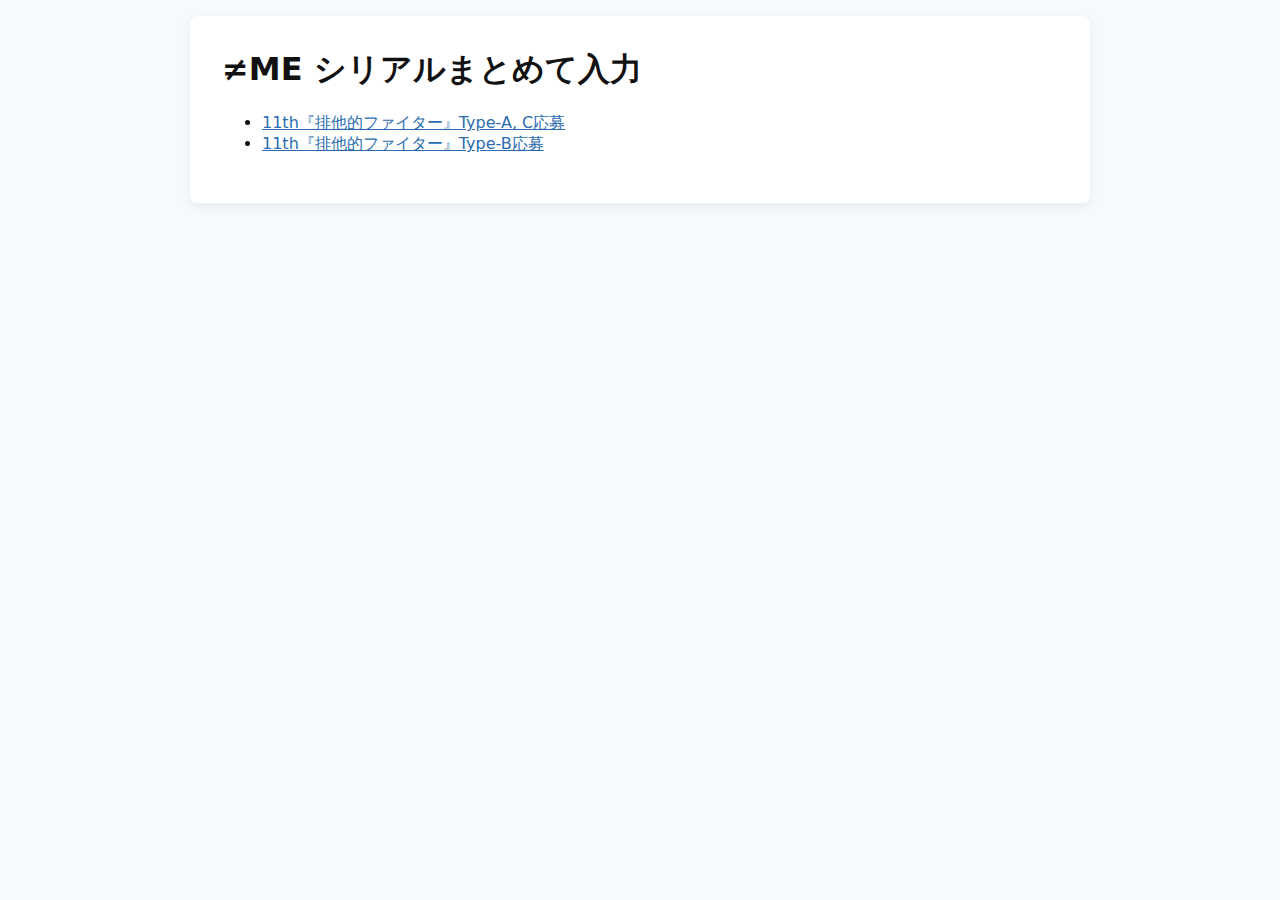
<file: index.html>
<!doctype html>
<html lang="ja">
<head>
  <meta charset="utf-8">
  <meta name="viewport" content="width=device-width,initial-scale=1">
  <title>≠ME シリアルまとめて入力</title>
  <link rel="stylesheet" href="assets/css/style.css">
  <script defer src="assets/js/main.js"></script>
</head>
<body>
  <main class="container">
    <h1>≠ME シリアルまとめて入力</h1>
    <ul>
      <li><a href="11th/ac.html">11th『排他的ファイター』Type-A, C応募</a></li>
      <li><a href="11th/b.html">11th『排他的ファイター』Type-B応募</a></li>
    </ul>
  </main>
</body>
</html>
</file>
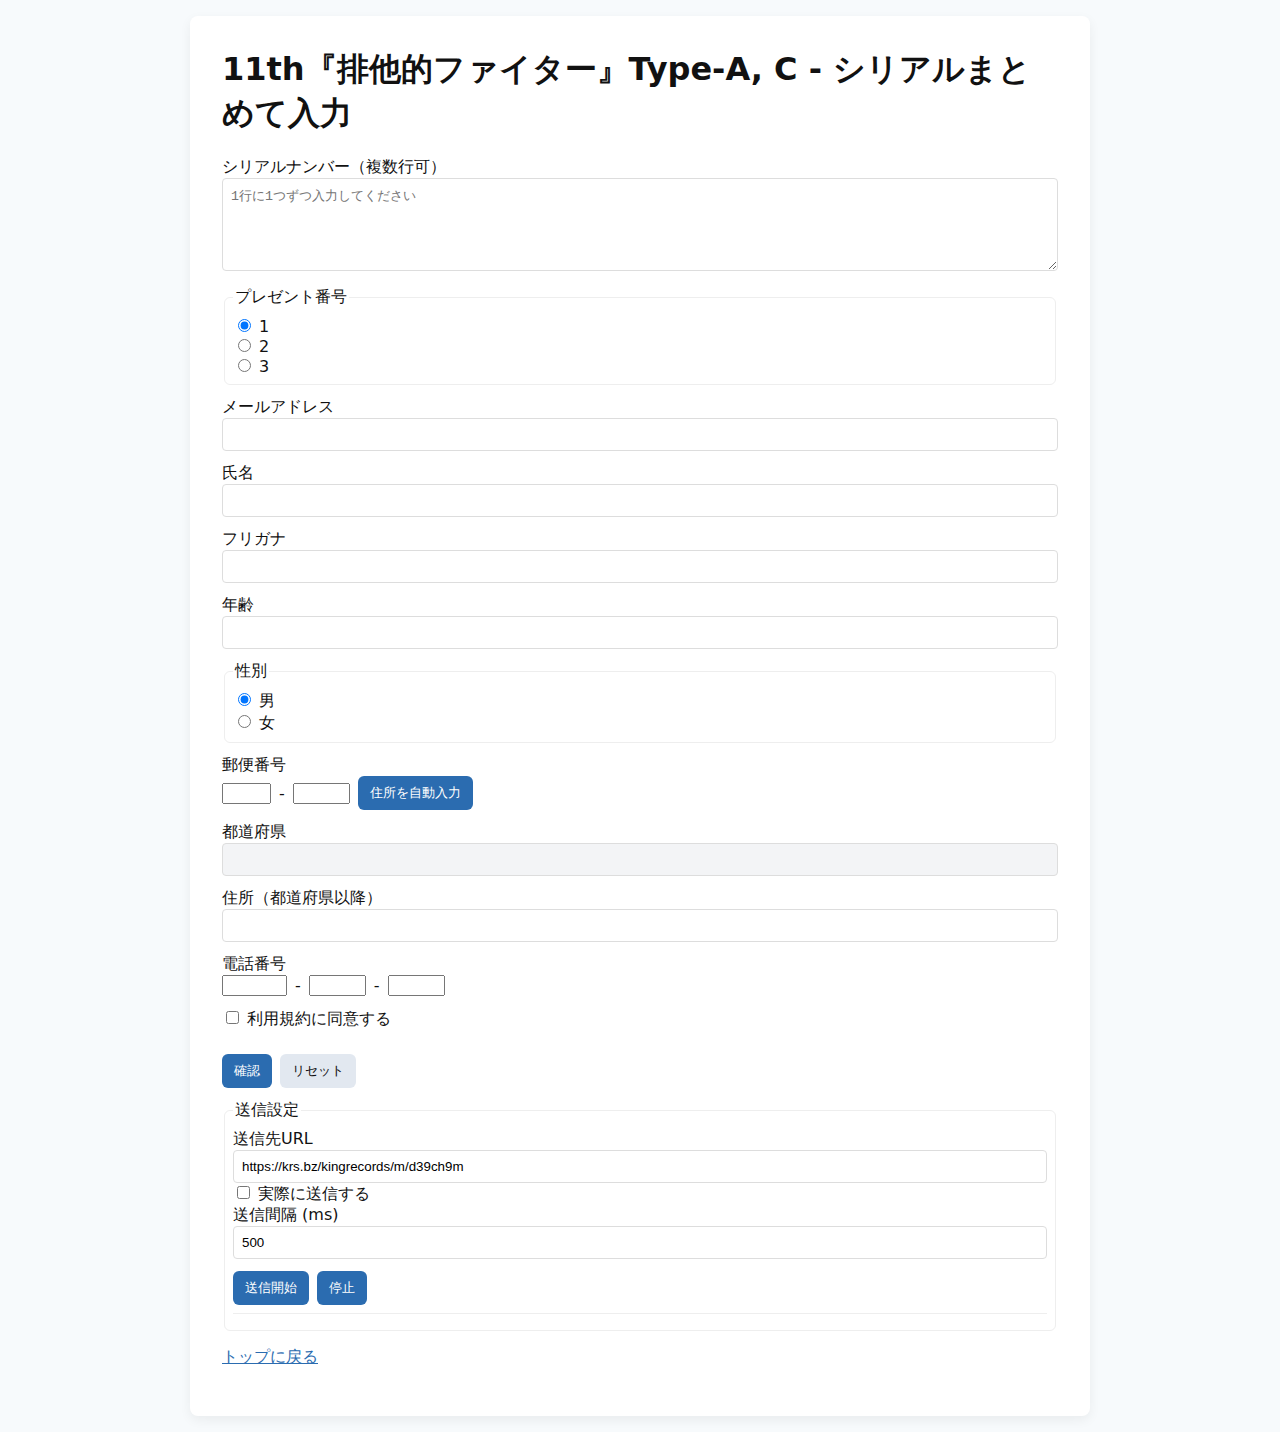
<file: 11th/ac.html>
<!doctype html>
<html lang="ja">
<head>
  <meta charset="utf-8">
  <meta name="viewport" content="width=device-width,initial-scale=1">
  <title>11th『排他的ファイター』Type-A, C - シリアルまとめて入力</title>
  <link rel="stylesheet" href="../assets/css/style.css">
  <script defer src="../assets/js/main.js"></script>
</head>
<body>
  <main class="container">
    <h1>11th『排他的ファイター』Type-A, C - シリアルまとめて入力</h1>

    <form id="serial-form" class="form">
      <label>シリアルナンバー（複数行可）
        <textarea id="serial" rows="5" placeholder="1行に1つずつ入力してください"></textarea>
      </label>

      <fieldset>
        <legend>プレゼント番号</legend>
        <label><input type="radio" name="present" value="1" checked> 1</label>
        <label><input type="radio" name="present" value="2"> 2</label>
        <label><input type="radio" name="present" value="3"> 3</label>
      </fieldset>

      <label>メールアドレス
        <input id="email" type="email">
      </label>

      <label>氏名
        <input id="name" type="text">
      </label>

      <label>フリガナ
        <input id="name_kana" type="text">
      </label>

      <label>年齢
        <input id="age" type="number" min="0" max="150">
      </label>

      <fieldset>
        <legend>性別</legend>
        <label><input type="radio" name="gender" value="男" checked> 男</label>
        <label><input type="radio" name="gender" value="女"> 女</label>
      </fieldset>

      <div class="row">
        <label>郵便番号
          <div class="inline">
            <input id="zip1" maxlength="3" size="3"> - <input id="zip2" maxlength="4" size="4">
            <button type="button" id="zip-lookup">住所を自動入力</button>
          </div>
        </label>
      </div>

      <label>都道府県
        <input id="prefecture" type="text" disabled>
      </label>

      <label>住所（都道府県以降）
        <input id="address" type="text">
      </label>

      <div class="row">
        <label>電話番号
          <div class="inline">
            <input id="tel1" maxlength="5" size="5"> - <input id="tel2" maxlength="4" size="4"> - <input id="tel3" maxlength="4" size="4">
          </div>
        </label>
      </div>

      <label><input id="agree" type="checkbox"> 利用規約に同意する</label>

      <div class="actions">
        <button type="button" id="preview">確認</button>
        <button type="reset">リセット</button>
      </div>

      <fieldset>
        <legend>送信設定</legend>
        <label>送信先URL
          <input id="endpoint" type="url" value="https://krs.bz/kingrecords/m/d39ch9m" placeholder="https://example.com/submit">
        </label>
        <label><input id="do-send" type="checkbox"> 実際に送信する</label>
        <label>送信間隔 (ms)
          <input id="delay" type="number" min="0" value="500">
        </label>
        <div class="actions">
          <button type="button" id="start-send">送信開始</button>
          <button type="button" id="stop-send" disabled>停止</button>
        </div>
        <div id="send-status" class="send-status" aria-live="polite"></div>
      </fieldset>
    </form>

    <p><a href="../">トップに戻る</a></p>
  </main>
</body>
</html>
</file>
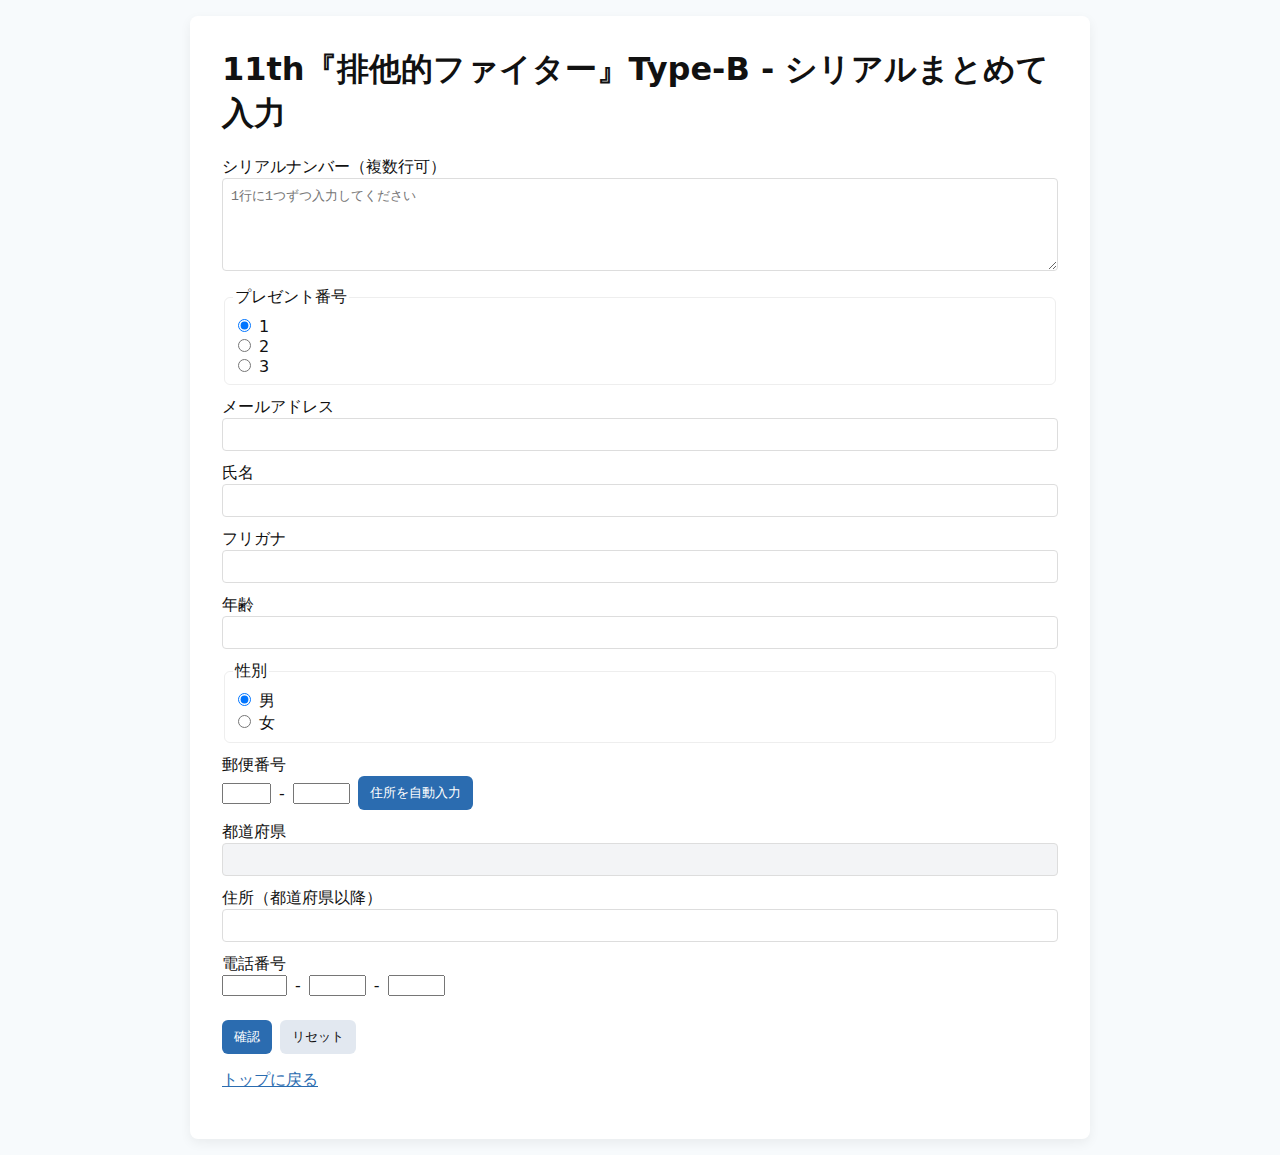
<file: 11th/b.html>
<!doctype html>
<html lang="ja">
<head>
  <meta charset="utf-8">
  <meta name="viewport" content="width=device-width,initial-scale=1">
  <title>11th『排他的ファイター』Type-B - シリアルまとめて入力</title>
  <link rel="stylesheet" href="../assets/css/style.css">
  <script defer src="../assets/js/main.js"></script>
</head>
<body>
  <main class="container">
    <h1>11th『排他的ファイター』Type-B - シリアルまとめて入力</h1>

    <form id="serial-form" class="form">
      <label>シリアルナンバー（複数行可）
        <textarea id="serial" rows="5" placeholder="1行に1つずつ入力してください"></textarea>
      </label>

      <fieldset>
        <legend>プレゼント番号</legend>
        <label><input type="radio" name="present" value="1" checked> 1</label>
        <label><input type="radio" name="present" value="2"> 2</label>
        <label><input type="radio" name="present" value="3"> 3</label>
      </fieldset>

      <label>メールアドレス
        <input id="email" type="email">
      </label>

      <label>氏名
        <input id="name" type="text">
      </label>

      <label>フリガナ
        <input id="name_kana" type="text">
      </label>

      <label>年齢
        <input id="age" type="number" min="0" max="150">
      </label>

      <fieldset>
        <legend>性別</legend>
        <label><input type="radio" name="gender" value="男" checked> 男</label>
        <label><input type="radio" name="gender" value="女"> 女</label>
      </fieldset>

      <div class="row">
        <label>郵便番号
          <div class="inline">
            <input id="zip1" maxlength="3" size="3"> - <input id="zip2" maxlength="4" size="4">
            <button type="button" id="zip-lookup">住所を自動入力</button>
          </div>
        </label>
      </div>

      <label>都道府県
        <input id="prefecture" type="text" disabled>
      </label>

      <label>住所（都道府県以降）
        <input id="address" type="text">
      </label>

      <div class="row">
        <label>電話番号
          <div class="inline">
            <input id="tel1" maxlength="5" size="5"> - <input id="tel2" maxlength="4" size="4"> - <input id="tel3" maxlength="4" size="4">
          </div>
        </label>
      </div>

      <div class="actions">
        <button type="button" id="preview">確認</button>
        <button type="reset">リセット</button>
      </div>
    </form>

    <p><a href="/">トップに戻る</a></p>
  </main>
</body>
</html>
</file>
<file: assets/css/style.css>
:root{
  --max-width:900px;
  --accent:#2b6cb0;
}
*{box-sizing:border-box}
body{font-family:system-ui,-apple-system,Segoe UI,Roboto,'Hiragino Kaku Gothic ProN','Noto Sans JP','Yu Gothic',sans-serif;margin:0;padding:1rem;background:#f7fafc;color:#111}
.container{max-width:var(--max-width);margin:0 auto;padding:2rem;background:#fff;border-radius:8px;box-shadow:0 4px 12px rgba(2,6,23,.06)}
h1{margin-top:0}
.form{display:grid;gap:0.75rem}
label{display:block}
textarea,input[type=text],input[type=email],input[type=number],input[type=url]{width:100%;padding:.5rem;border:1px solid #ddd;border-radius:4px}
fieldset{border:1px solid #eee;padding:.5rem;border-radius:6px}
.inline{display:flex;align-items:center;gap:.5rem}
.row{display:block}
.actions{display:flex;gap:.5rem;margin-top:.75rem}
button{background:var(--accent);color:#fff;border:0;padding:.5rem .75rem;border-radius:6px;cursor:pointer}
button[type=reset]{background:#e2e8f0;color:#111}
a{color:var(--accent)}

@media(min-width:700px){
  .inline input{width:auto}
}

input[disabled]{background:#f3f4f6;color:#6b7280}

textarea.invalid{border-color:#e53e3e;background:#fff5f5}

.send-status{border-top:1px solid #eee;padding-top:.5rem;margin-top:.5rem;max-height:220px;overflow:auto;font-size:.95rem}
.send-status > div{padding:.25rem 0;border-bottom:1px dashed #f1f5f9}
</file>
